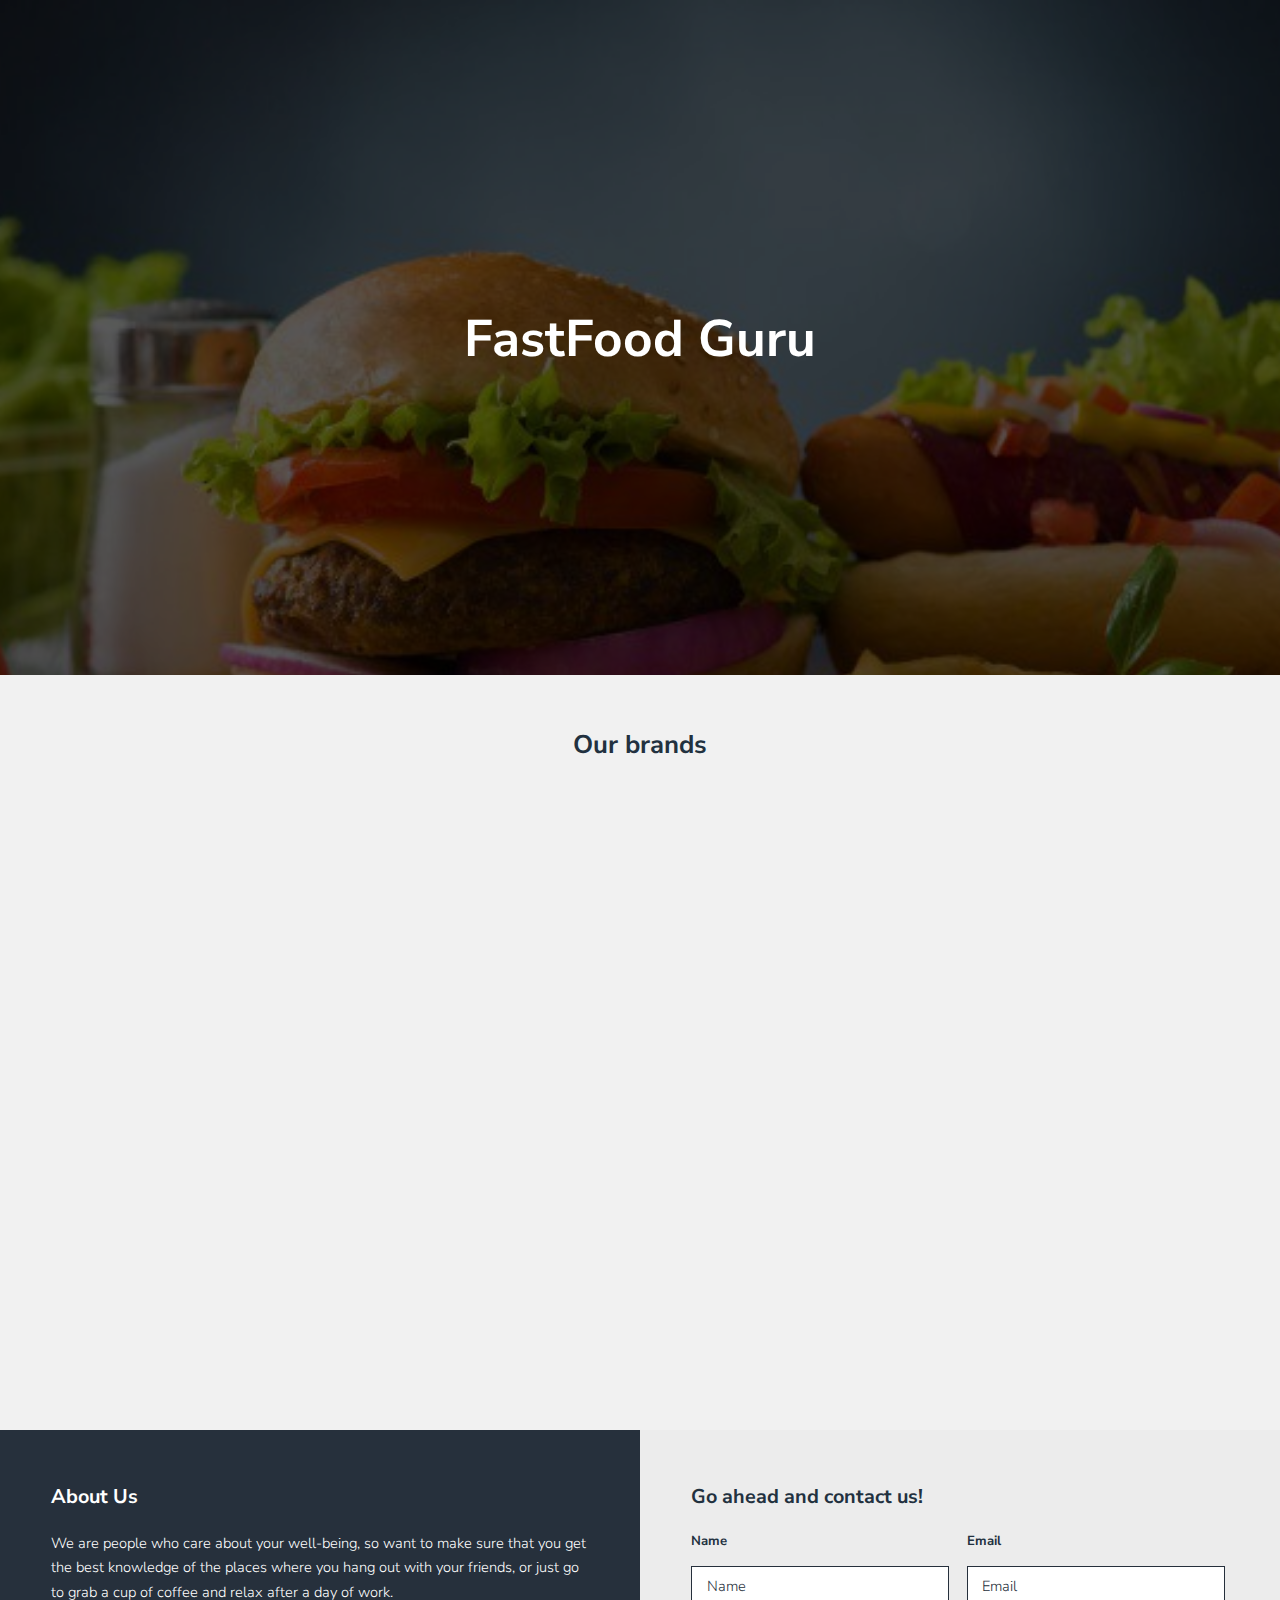
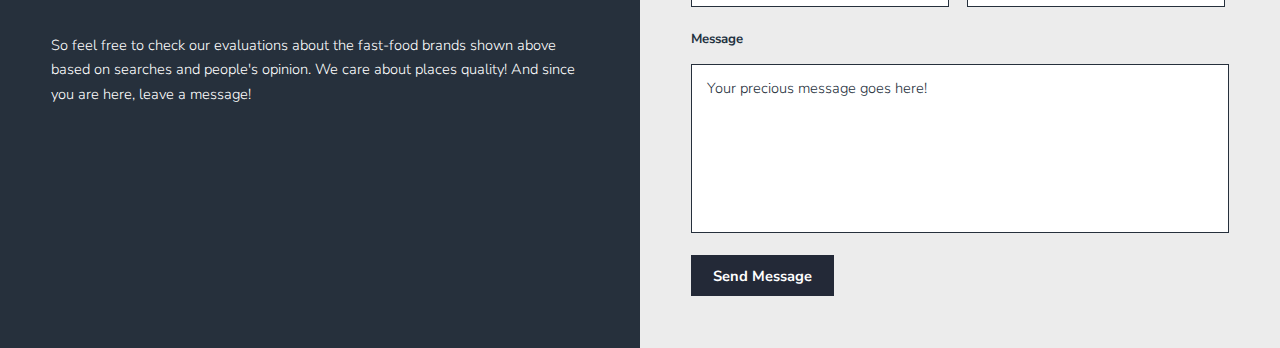
<file: projeto_/index.html>
<!DOCTYPE HTML>
<html>
	<head>
		<title>FastFood Guru</title>
		<link rel="icon" href="web_icon1.png">
		<meta charset="utf-8" />
		<meta name="viewport" content="width=device-width, initial-scale=1" />
		<link rel="stylesheet" href="assets/css/main.css" />
	</head>
	<body>
		<div class="page-wrap">
				<section id="main">

						<section id="banner">
							<div class="inner">
								<h1>FastFood Guru</h1>
							</div>
						</section>

					<!-- Gallery -->
						<section id="galleries">
								<div class="gallery">
									<header class="special">
										<h2>Our brands</h2>
									</header>
									<div class="content">
										<div class="media">
										<img src="images/thumbs/01.jpg" alt="" title="This right here is a caption." onclick="window.open('mcdonalds.html')"/>
										</div>
										<div class="media">
										<img src="images/thumbs/05.jpg" alt="" onclick="window.open('subway.html')" />
										</div>
										<div class="media">
										<img src="images/thumbs/09.png" alt="" onclick="window.open('kfc.html')" /></a>
										</div>
										<div class="media">
										<img src="images/thumbs/02.jpeg" alt="" onclick="window.open('pizzahut.html')" /></a>
										</div>
										<div class="media">
											<a href="#"><img src="images/thumbs/06.jpg" alt="" /></a>
										</div>
										<div class="media">
											<a href="#"><img src="images/thumbs/10.png" alt="" /></a>
										</div>
										<div class="media">
											<a href="#"><img src="images/thumbs/03.jpg" alt="" /></a>
										</div>
										<div class="media">
											<a href="#"><img src="images/thumbs/07.jpg" alt=""/></a>
										</div>
									</div>
								</div>
						</section>

					<!-- Contact -->
						<section id="contact">
								<div class="social column">
									<h3>About Us</h3>
									<p>We are people who care about your well-being, so want to make sure that you get the best knowledge of the places where you hang out with your friends, or just go to grab a cup of coffee and relax after a day of work.</p>
									<p>So feel free to check our evaluations about the fast-food brands shown above based on searches and people's opinion. We care about places quality! And since you are here, leave a message!</p>
								</div>

							<!-- Form -->
								<div class="column">
									<h3>Go ahead and contact us!</h3>
									<form action="" method="post">
										<div class="field half first">
											<label for="name1">Name</label>
											<input name="name" id="name" type="text" placeholder="Name">
										</div>
										<div class="field half">
											<label for="email1">Email</label>
											<input name="email" id="email" type="email" placeholder="Email">
										</div>
										<div class="field">
											<label for="message1">Message</label>
											<textarea style="resize: none;" name="message" id="message" rows="6" placeholder="Your precious message goes here!"></textarea>
										</div>
										<ul class="actions">
											<li><input value="Send Message" class="button" type="submit"></li>
										</ul>
									</form>
								</div>
						</section>
				</section>
		</div>

			<script src="assets/js/jquery.min.js"></script>
			<script src="assets/js/main.js"></script>
	</body>
</html>
</file>
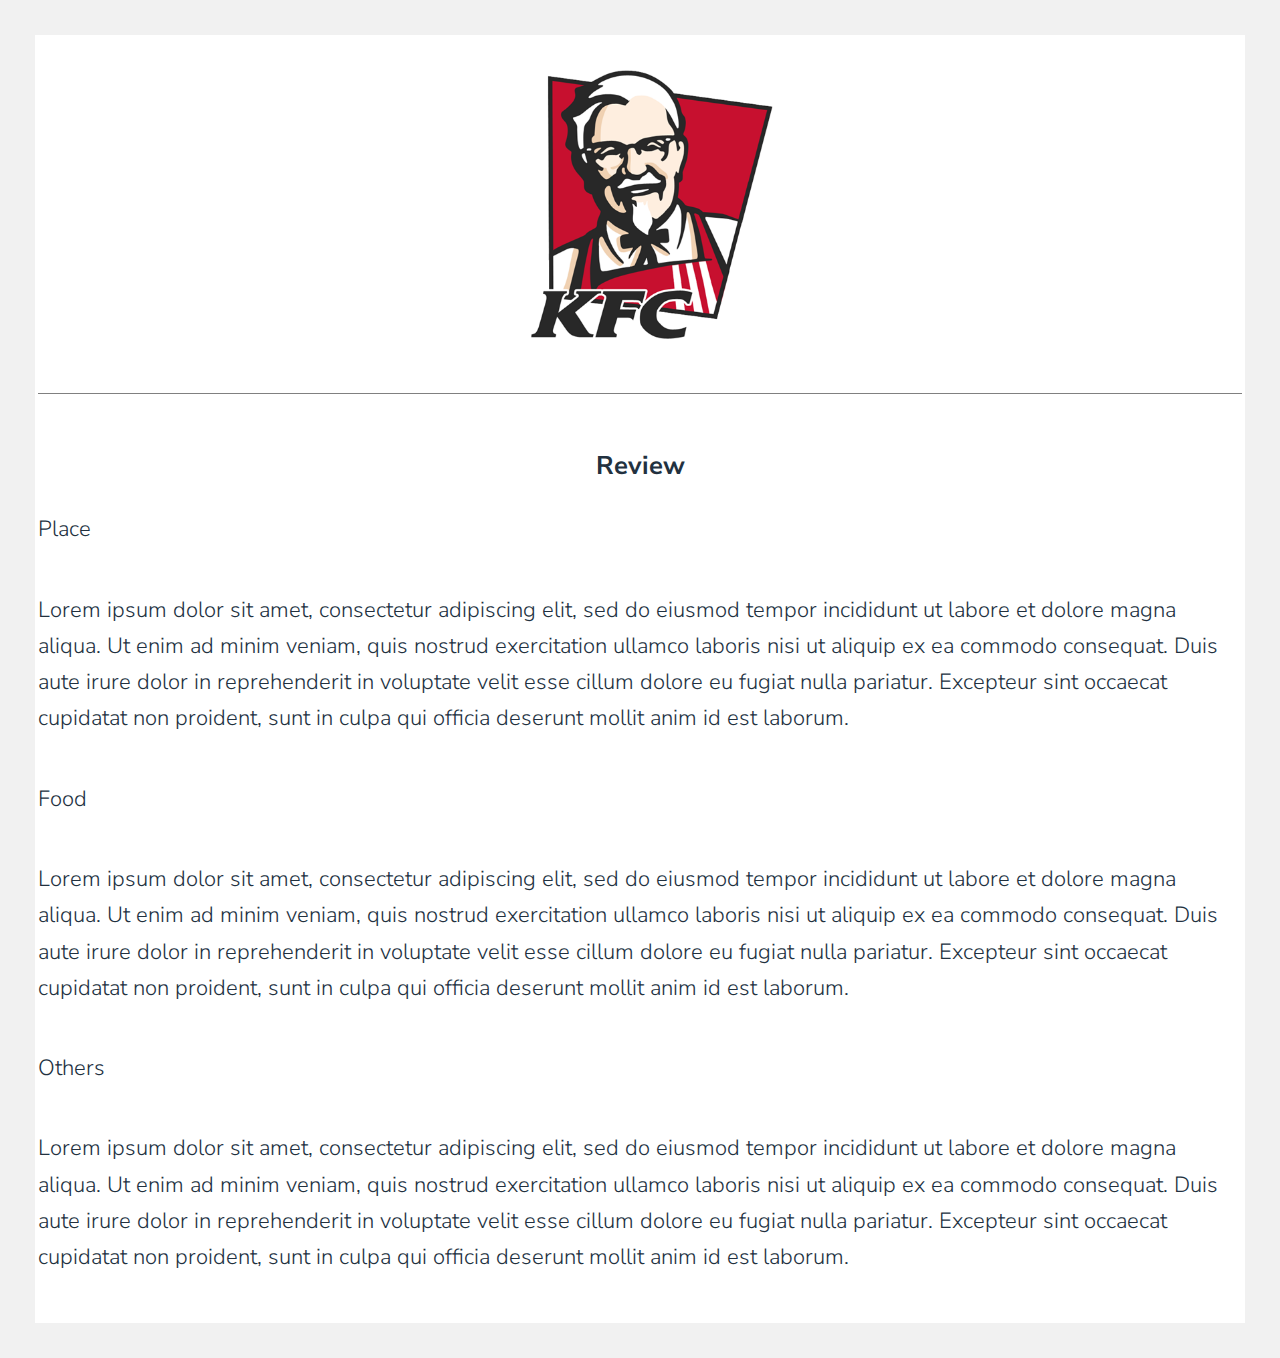
<file: projeto_/kfc.html>
<!DOCTYPE HTML>
<html>
	<head>
		<title>KFC Review</title>
		<link rel="icon" href="images/thumbs/09.png">
		<meta charset="utf-8" />
		<link rel="stylesheet" href="assets/css/main.css" />

		<style>
		body{
		background-color: #F1F1F1;
		font-family: "Nunito Sans";
		}

		.whitediv{
		background-color: #Fff;
		margin: 35px;
		padding: 3px;
		}

		img{
	  display: block;
		margin-left: auto;
		margin-right: auto;
		max-width: 23.5%;
		min-width:25%
		}

		h2{
		text-align: center;
		}

		p{
		font-size: 22px;
		}

		@media only screen and (max-width: 600px) {
    img{
       min-width:55%
    }
}

		</style>
	</head>
	<body>

	<div class="whitediv">
	<br>
	<img src="images/thumbs/09.png" />


	<hr>
	<br>
	<h2> Review </h2>

	<p> Place </p>
	<p> Lorem ipsum dolor sit amet, consectetur adipiscing elit, sed do eiusmod tempor incididunt ut labore et dolore magna aliqua. Ut enim ad minim veniam, quis nostrud exercitation ullamco laboris nisi ut aliquip ex ea commodo consequat. Duis aute irure dolor in reprehenderit in voluptate velit esse cillum dolore eu fugiat nulla pariatur. Excepteur sint occaecat cupidatat non proident, sunt in culpa qui officia deserunt mollit anim id est laborum.
	</p>

	<p> Food </p>
	<p> Lorem ipsum dolor sit amet, consectetur adipiscing elit, sed do eiusmod tempor incididunt ut labore et dolore magna aliqua. Ut enim ad minim veniam, quis nostrud exercitation ullamco laboris nisi ut aliquip ex ea commodo consequat. Duis aute irure dolor in reprehenderit in voluptate velit esse cillum dolore eu fugiat nulla pariatur. Excepteur sint occaecat cupidatat non proident, sunt in culpa qui officia deserunt mollit anim id est laborum.
	</p>

	<p> Others </p>
	<p> Lorem ipsum dolor sit amet, consectetur adipiscing elit, sed do eiusmod tempor incididunt ut labore et dolore magna aliqua. Ut enim ad minim veniam, quis nostrud exercitation ullamco laboris nisi ut aliquip ex ea commodo consequat. Duis aute irure dolor in reprehenderit in voluptate velit esse cillum dolore eu fugiat nulla pariatur. Excepteur sint occaecat cupidatat non proident, sunt in culpa qui officia deserunt mollit anim id est laborum.
	</p>

	</div>

			<script src="assets/js/jquery.min.js"></script>
			<script src="assets/js/main.js"></script>
	</body>
</html>
</file>
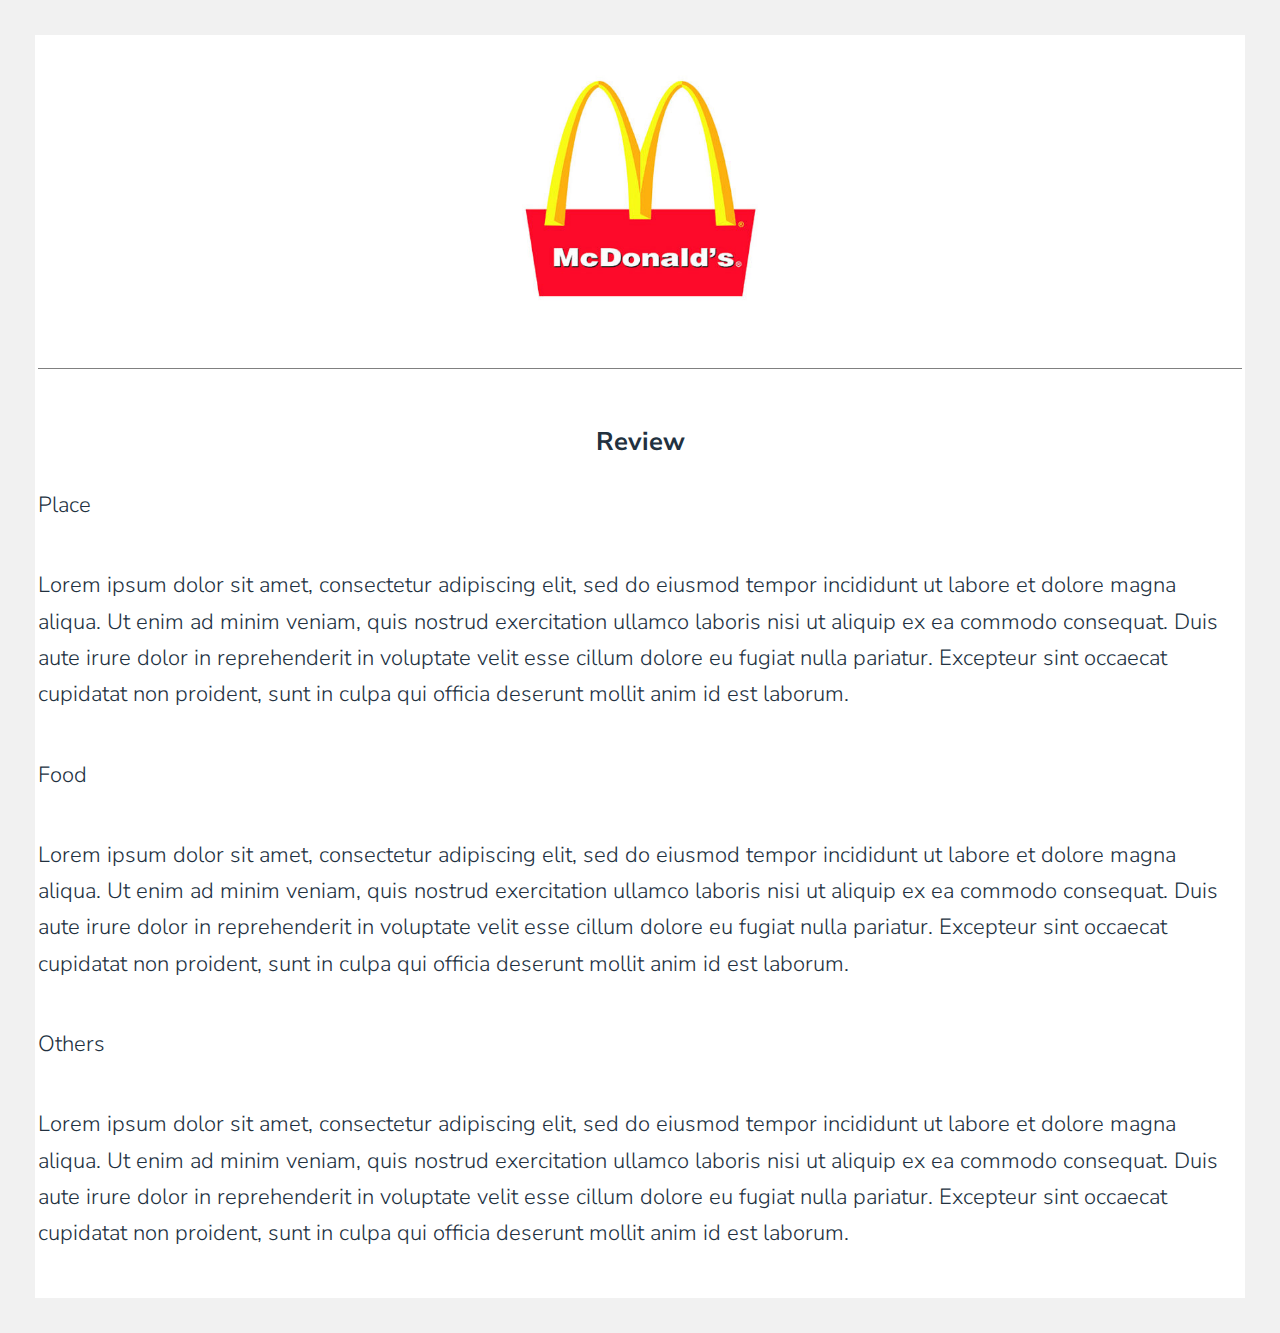
<file: projeto_/mcdonalds.html>
<!DOCTYPE HTML>
<html>
	<head>
		<title>McDonald's Review</title>
		<link rel="icon" href="images/thumbs/01.jpg">
		<meta charset="utf-8" />
		<link rel="stylesheet" href="assets/css/main.css" />

		<style>
		body{
		background-color: #F1F1F1;
		font-family: "Nunito Sans";
		}

		.whitediv{
		background-color: #Fff;
		margin: 35px;
		padding: 3px;
		}

		img{
	    display: block;
		margin-left: auto;
		margin-right: auto;
		max-width: 23.5%;
		min-width:25%
		}

		h2{
		text-align: center;
		}

		p{
		font-size: 22px;
		}

		@media only screen and (max-width: 600px) {
    img{
       min-width:55%
    }
}

		</style>
	</head>
	<body>

	<div class="whitediv">
	<img src="images/thumbs/01.jpg" />


	<hr>
	<br>
	<h2> Review </h2>

	<p> Place </p>
	<p> Lorem ipsum dolor sit amet, consectetur adipiscing elit, sed do eiusmod tempor incididunt ut labore et dolore magna aliqua. Ut enim ad minim veniam, quis nostrud exercitation ullamco laboris nisi ut aliquip ex ea commodo consequat. Duis aute irure dolor in reprehenderit in voluptate velit esse cillum dolore eu fugiat nulla pariatur. Excepteur sint occaecat cupidatat non proident, sunt in culpa qui officia deserunt mollit anim id est laborum.
	</p>

	<p> Food </p>
	<p> Lorem ipsum dolor sit amet, consectetur adipiscing elit, sed do eiusmod tempor incididunt ut labore et dolore magna aliqua. Ut enim ad minim veniam, quis nostrud exercitation ullamco laboris nisi ut aliquip ex ea commodo consequat. Duis aute irure dolor in reprehenderit in voluptate velit esse cillum dolore eu fugiat nulla pariatur. Excepteur sint occaecat cupidatat non proident, sunt in culpa qui officia deserunt mollit anim id est laborum.
	</p>

	<p> Others </p>
	<p> Lorem ipsum dolor sit amet, consectetur adipiscing elit, sed do eiusmod tempor incididunt ut labore et dolore magna aliqua. Ut enim ad minim veniam, quis nostrud exercitation ullamco laboris nisi ut aliquip ex ea commodo consequat. Duis aute irure dolor in reprehenderit in voluptate velit esse cillum dolore eu fugiat nulla pariatur. Excepteur sint occaecat cupidatat non proident, sunt in culpa qui officia deserunt mollit anim id est laborum.
	</p>

	</div>

			<script src="assets/js/jquery.min.js"></script>
			<script src="assets/js/main.js"></script>
	</body>
</html>
</file>
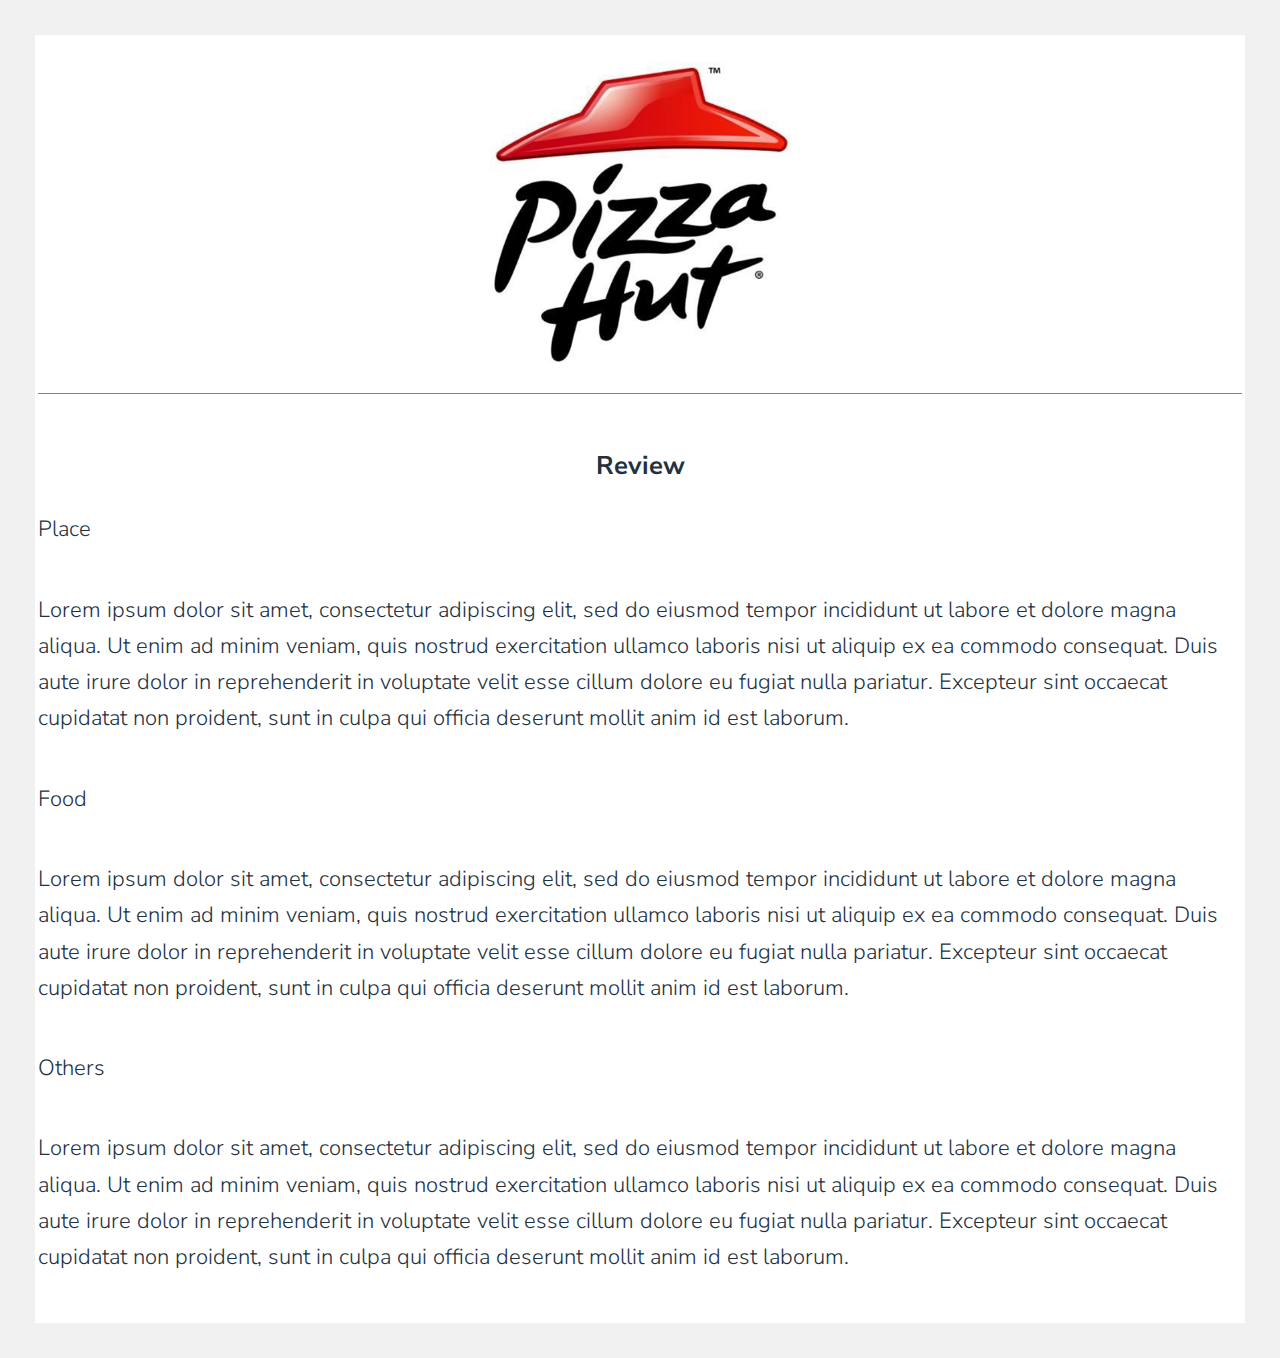
<file: projeto_/pizzahut.html>
<!DOCTYPE HTML>
<html>
	<head>
		<title>PizzaHut Review</title>
		<link rel="icon" href="images/thumbs/02.jpeg">
		<meta charset="utf-8" />
		<link rel="stylesheet" href="assets/css/main.css" />

		<style>
		body{
		background-color: #F1F1F1;
		font-family: "Nunito Sans";
		}

		.whitediv{
		background-color: #Fff;
		margin: 35px;
		padding: 3px;
		}

		img{
	  display: block;
		margin-left: auto;
		margin-right: auto;
		max-width: 23.5%;
		min-width:25%
		}

		h2{
		text-align: center;
		}

		p{
		font-size: 22px;
		}

		@media only screen and (max-width: 600px) {
    img{
       min-width:55%
    }
}

		</style>
	</head>
	<body>

	<div class="whitediv">
	<br>
	<img src="images/thumbs/02.jpeg" />


	<hr>
	<br>
	<h2> Review </h2>

	<p> Place </p>
	<p> Lorem ipsum dolor sit amet, consectetur adipiscing elit, sed do eiusmod tempor incididunt ut labore et dolore magna aliqua. Ut enim ad minim veniam, quis nostrud exercitation ullamco laboris nisi ut aliquip ex ea commodo consequat. Duis aute irure dolor in reprehenderit in voluptate velit esse cillum dolore eu fugiat nulla pariatur. Excepteur sint occaecat cupidatat non proident, sunt in culpa qui officia deserunt mollit anim id est laborum.
	</p>

	<p> Food </p>
	<p> Lorem ipsum dolor sit amet, consectetur adipiscing elit, sed do eiusmod tempor incididunt ut labore et dolore magna aliqua. Ut enim ad minim veniam, quis nostrud exercitation ullamco laboris nisi ut aliquip ex ea commodo consequat. Duis aute irure dolor in reprehenderit in voluptate velit esse cillum dolore eu fugiat nulla pariatur. Excepteur sint occaecat cupidatat non proident, sunt in culpa qui officia deserunt mollit anim id est laborum.
	</p>

	<p> Others </p>
	<p> Lorem ipsum dolor sit amet, consectetur adipiscing elit, sed do eiusmod tempor incididunt ut labore et dolore magna aliqua. Ut enim ad minim veniam, quis nostrud exercitation ullamco laboris nisi ut aliquip ex ea commodo consequat. Duis aute irure dolor in reprehenderit in voluptate velit esse cillum dolore eu fugiat nulla pariatur. Excepteur sint occaecat cupidatat non proident, sunt in culpa qui officia deserunt mollit anim id est laborum.
	</p>

	</div>

			<script src="assets/js/jquery.min.js"></script>
			<script src="assets/js/main.js"></script>
	</body>
</html>
</file>
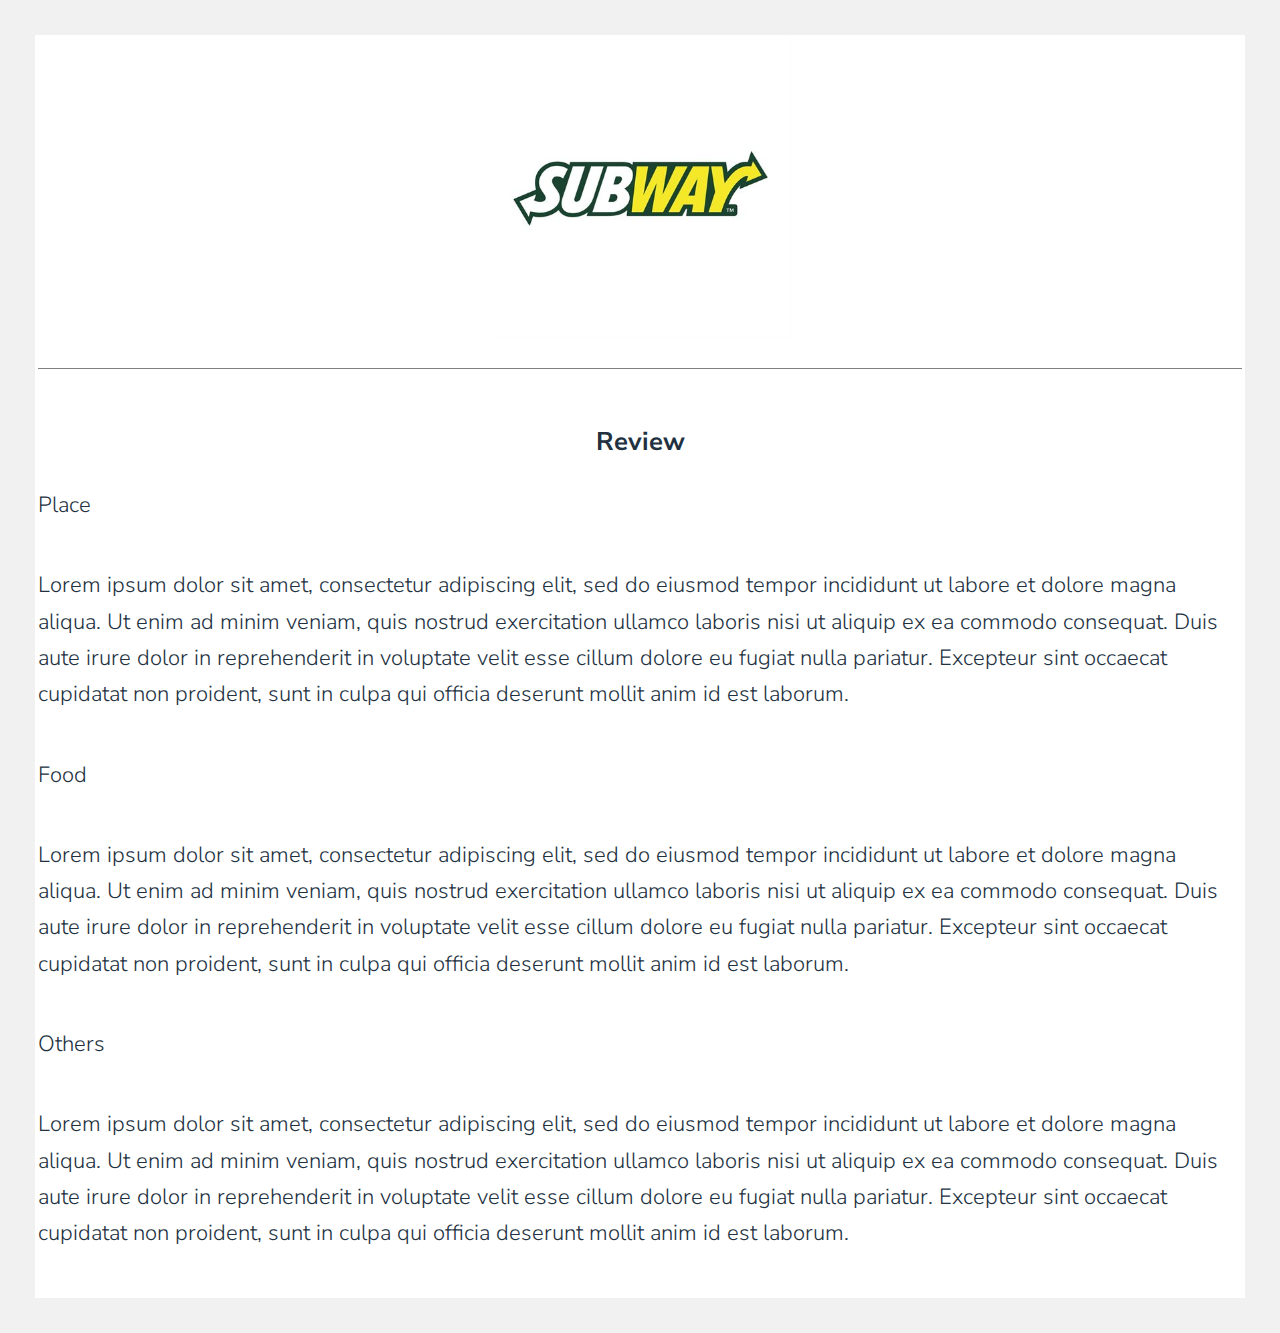
<file: projeto_/subway.html>
<!DOCTYPE HTML>
<html>
	<head>
		<title>Subway Review</title>
		<link rel="icon" href="images/thumbs/05.jpg">
		<meta charset="utf-8" />
		<link rel="stylesheet" href="assets/css/main.css" />

		<style>
		body{
		background-color: #F1F1F1;
		font-family: "Nunito Sans";
		}

		.whitediv{
		background-color: #Fff;
		margin: 35px;
		padding: 3px;
		}

		img{
	  display: block;
		margin-left: auto;
		margin-right: auto;
		max-width: 23.5%;
		min-width:25%
		}

		h2{
		text-align: center;
		}

		p{
		font-size: 22px;
		}

		@media only screen and (max-width: 600px) {
    img{
       min-width:55%
    }
}

		</style>
	</head>
	<body>

	<div class="whitediv">
	<img src="images/thumbs/05.jpg" />


	<hr>
	<br>
	<h2> Review </h2>

	<p> Place </p>
	<p> Lorem ipsum dolor sit amet, consectetur adipiscing elit, sed do eiusmod tempor incididunt ut labore et dolore magna aliqua. Ut enim ad minim veniam, quis nostrud exercitation ullamco laboris nisi ut aliquip ex ea commodo consequat. Duis aute irure dolor in reprehenderit in voluptate velit esse cillum dolore eu fugiat nulla pariatur. Excepteur sint occaecat cupidatat non proident, sunt in culpa qui officia deserunt mollit anim id est laborum.
	</p>

	<p> Food </p>
	<p> Lorem ipsum dolor sit amet, consectetur adipiscing elit, sed do eiusmod tempor incididunt ut labore et dolore magna aliqua. Ut enim ad minim veniam, quis nostrud exercitation ullamco laboris nisi ut aliquip ex ea commodo consequat. Duis aute irure dolor in reprehenderit in voluptate velit esse cillum dolore eu fugiat nulla pariatur. Excepteur sint occaecat cupidatat non proident, sunt in culpa qui officia deserunt mollit anim id est laborum.
	</p>

	<p> Others </p>
	<p> Lorem ipsum dolor sit amet, consectetur adipiscing elit, sed do eiusmod tempor incididunt ut labore et dolore magna aliqua. Ut enim ad minim veniam, quis nostrud exercitation ullamco laboris nisi ut aliquip ex ea commodo consequat. Duis aute irure dolor in reprehenderit in voluptate velit esse cillum dolore eu fugiat nulla pariatur. Excepteur sint occaecat cupidatat non proident, sunt in culpa qui officia deserunt mollit anim id est laborum.
	</p>

	</div>

			<script src="assets/js/jquery.min.js"></script>
			<script src="assets/js/main.js"></script>
	</body>
</html>
</file>
<file: projeto_/assets/css/main.css>
@import url(font-awesome.min.css);
@import url("https://fonts.googleapis.com/css?family=Nunito+Sans:300,400,600");

	html, body, div, span, applet, object, iframe, h1, h2, h3, h4, h5, h6, p, blockquote, pre, a,
	abbr, acronym, address, big, cite, code, del, dfn, em, img, ins, kbd, q, s, samp, small, strike,
	strong, sub, sup, tt, var, b, u, i, center, dl, dt, dd, ol, ul, li, fieldset, form, label, legend,
	table, caption, tbody, tfoot, thead, tr, th, td, article, aside, canvas, details, embed, figure,
	figcaption, header, hgroup, menu, nav, output, ruby, section, summary, time, mark, audio, video {
		margin: 0;
		padding: 0;
		border: 0;
		font-size: 100%;
		font: inherit;
		vertical-align: baseline;
	}

	article, aside, details, figcaption, figure, header, hgroup, menu, nav, section {
		display: block;
	}

	body {
		line-height: 1;
	}

	ol, ul {
		list-style: none;
	}

	blockquote, q {
		quotes: none;
	}

	blockquote:before, blockquote:after, q:before, q:after {
		content: '';
		content: none;
	}

	table {
		border-collapse: collapse;
		border-spacing: 0;
	}

	body {
		-webkit-text-size-adjust: none;
	}


	*, *:before, *:after {
		-moz-box-sizing: border-box;
		-webkit-box-sizing: border-box;
		box-sizing: border-box;
	}

	@-ms-viewport {
		width: device-width;
	}

	body {
		-ms-overflow-style: scrollbar;
	}

	@media screen and (max-width: 480px) {

		html, body {
			min-width: 320px;
		}

	}

	body {
		background: #fff;
	}

		body.is-loading *, body.is-loading *:before, body.is-loading *:after {
			-moz-animation: none !important;
			-webkit-animation: none !important;
			-ms-animation: none !important;
			animation: none !important;
			-moz-transition: none !important;
			-webkit-transition: none !important;
			-ms-transition: none !important;
			transition: none !important;
		}

	body {
		background-color: #fff;
		color: #22313F;
	}

	body, input, select, textarea {
		font-family: "Nunito Sans", Arial, Helvetica, sans-serif;
		font-size: 13pt;
		font-weight: 300;
		line-height: 1.65;
	}

		@media screen and (max-width: 1680px) {

			body, input, select, textarea {
				font-size: 11pt;
			}

		}

		@media screen and (max-width: 1280px) {

			body, input, select, textarea {
				font-size: 11pt;
			}

		}

		@media screen and (max-width: 980px) {

			body, input, select, textarea {
				font-size: 11pt;
			}

		}

		@media screen and (max-width: 736px) {

			body, input, select, textarea {
				font-size: 12pt;
			}

		}

		@media screen and (max-width: 480px) {

			body, input, select, textarea {
				font-size: 12pt;
			}

		}

	a {
		text-decoration: underline;
		color: #19B5FE;
	}

		a:hover {
			text-decoration: none;
			color: #019be3;
		}

	strong, b {
		font-weight: 700;
	}

	em, i {
		font-style: italic;
	}

	p {
		margin: 0 0 2em 0;
	}

	h1, h2, h3, h4, h5, h6 {
		font-weight: 700;
		line-height: 1.5;
		margin: 0 0 1em 0;
	}

		h1 a, h2 a, h3 a, h4 a, h5 a, h6 a {
			color: inherit;
			text-decoration: none;
		}

	h1 {
		font-size: 2em;
	}

		@media screen and (max-width: 480px) {

			h1 {
				font-size: 1.5em;
			}

		}

	h2 {
		font-size: 1.75em;
	}

		@media screen and (max-width: 480px) {

			h2 {
				font-size: 1.4em;
			}

		}

	h3 {
		font-size: 1.35em;
	}

	h4 {
		font-size: 1.1em;
	}

	h5 {
		font-size: 0.9em;
	}

	h6 {
		font-size: 0.7em;
	}

	sub {
		font-size: 0.8em;
		position: relative;
		top: 0.5em;
	}

	sup {
		font-size: 0.8em;
		position: relative;
		top: -0.5em;
	}

	blockquote {
		border-left: solid 4px;
		font-style: italic;
		margin: 0 0 2em 0;
		padding: 0.5em 0 0.5em 2em;
	}

	code {
		border-radius: 4px;
		border: solid 1px;
		font-family: "Courier New", monospace;
		font-size: 0.9em;
		margin: 0 0.25em;
		padding: 0.25em 0.65em;
	}

	pre {
		-webkit-overflow-scrolling: touch;
		font-family: "Courier New", monospace;
		font-size: 0.9em;
		margin: 0 0 2em 0;
	}

		pre code {
			display: block;
			line-height: 1.75;
			padding: 1em 1.5em;
			overflow-x: auto;
		}

	hr {
		border: 0;
		border-bottom: solid 1px;
		margin: 2em 0;
	}

		hr.major {
			margin: 3em 0;
		}

	.align-left {
		text-align: left;
	}

	.align-center {
		text-align: center;
	}

	.align-right {
		text-align: right;
	}

	.box {
		border-radius: 4px;
		border: solid 1px rgba(144, 144, 144, 0.25);
		margin-bottom: 2em;
		padding: 1.5em;
	}

		.box > :last-child,
		.box > :last-child > :last-child,
		.box > :last-child > :last-child > :last-child {
			margin-bottom: 0;
		}

		.box.alt {
			border: 0;
			border-radius: 0;
			padding: 0;
		}

	input[type="submit"],
	input[type="reset"],
	input[type="button"],
	button,
	.button {
		-moz-appearance: none;
		-webkit-appearance: none;
		-ms-appearance: none;
		appearance: none;
		-moz-transition: background-color 0.2s ease-in-out, color 0.2s ease-in-out;
		-webkit-transition: background-color 0.2s ease-in-out, color 0.2s ease-in-out;
		-ms-transition: background-color 0.2s ease-in-out, color 0.2s ease-in-out;
		transition: background-color 0.2s ease-in-out, color 0.2s ease-in-out;
		background: #232937;
		color: #FFF;
		border-radius: 0px;
		border: 0;
		cursor: pointer;
		display: inline-block;
		font-weight: 700;
		height: 2.85em;
		line-height: 2.95em;
		padding: 0 1.5em;
		text-align: center;
		text-decoration: none;
		white-space: nowrap;
	}

		input[type="submit"].active,
		input[type="reset"].active,
		input[type="button"].active,
		button.active,
		.button.active {
			color: #FFF;
			background: #22313F;
		}

			input[type="submit"].active:hover,
			input[type="reset"].active:hover,
			input[type="button"].active:hover,
			button.active:hover,
			.button.active:hover {
				color: #FFF;
				background: #3B4C5C;
			}

		input[type="submit"]:hover,
		input[type="reset"]:hover,
		input[type="button"]:hover,
		button:hover,
		.button:hover {
			color: #FFF;
			background: #46596A;
		}

		input[type="submit"].alt,
		input[type="reset"].alt,
		input[type="button"].alt,
		button.alt,
		.button.alt {
			background: none;
			box-shadow: 0 0 0 2px rgba(144, 144, 144, 0.25);
		}

			input[type="submit"].alt:hover,
			input[type="reset"].alt:hover,
			input[type="button"].alt:hover,
			button.alt:hover,
			.button.alt:hover {
				background: rgba(70, 89, 106, 0.8);
				box-shadow: 0 0 0 2px rgba(144, 144, 144, 0.25);
			}

		input[type="submit"].icon,
		input[type="reset"].icon,
		input[type="button"].icon,
		button.icon,
		.button.icon {
			padding-left: 1.35em;
		}

			input[type="submit"].icon:before,
			input[type="reset"].icon:before,
			input[type="button"].icon:before,
			button.icon:before,
			.button.icon:before {
				margin-right: 0.5em;
			}

		input[type="submit"].fit,
		input[type="reset"].fit,
		input[type="button"].fit,
		button.fit,
		.button.fit {
			display: block;
			margin: 0 0 1em 0;
			width: 100%;
		}

		input[type="submit"].small,
		input[type="reset"].small,
		input[type="button"].small,
		button.small,
		.button.small {
			font-size: 0.8em;
		}

		input[type="submit"].big,
		input[type="reset"].big,
		input[type="button"].big,
		button.big,
		.button.big {
			font-size: 1.35em;
			padding: 0 2em;
		}

		input[type="submit"].disabled, input[type="submit"]:disabled,
		input[type="reset"].disabled,
		input[type="reset"]:disabled,
		input[type="button"].disabled,
		input[type="button"]:disabled,
		button.disabled,
		button:disabled,
		.button.disabled,
		.button:disabled {
			-moz-pointer-events: none;
			-webkit-pointer-events: none;
			-ms-pointer-events: none;
			pointer-events: none;
			opacity: 0.25;
		}

		@media screen and (max-width: 480px) {

			input[type="submit"],
			input[type="reset"],
			input[type="button"],
			button,
			.button {
				padding: 0;
			}

		}

/* Contact */

	#contact {
		display: -ms-flexbox;
		-ms-flex-pack: justify;
		display: -moz-flex;
		display: -webkit-flex;
		display: -ms-flex;
		display: flex;
		-moz-flex-wrap: wrap;
		-webkit-flex-wrap: wrap;
		-ms-flex-wrap: wrap;
		flex-wrap: wrap;
		-moz-justify-content: space-between;
		-webkit-justify-content: space-between;
		-ms-justify-content: space-between;
		justify-content: space-between;
		background: #ececec;
	}

		#contact form {
			margin: 0;
		}

		#contact .icons {
			margin-bottom: 1em;
		}

		#contact .column {
			padding: 3.5em 0 1.5em 0;
			padding-left: 3.5em;
			padding-right: 3.5em;
			width: 50%;
		}



			#contact .column.social {
				background: #26303C;
				color: #fff;
			}

			@media screen and (max-width: 980px) {

				#contact .column {
					padding: 2em 0 0.1em 0;
					padding-left: 2em;
					padding-right: 2em;

				}

			}

			@media screen and (max-width: 736px) {

				#contact .column {
					width: 100%;

				}

			}

			@media screen and (max-width: 480px) {

				#contact .column {
					padding: 1em 0 0.1em 0;
					padding-left: 1em;
					padding-right: 1em;
				}

			}

/* Form */

	form {
		margin: 0 0 2em 0;
	}

		form .field {
			margin-bottom: 1.5em;
		}

			form .field.half {
				display: inline-block;
				width: 48%;
			}

				form .field.half.first {
					margin-right: 2.5%;
				}

		@media screen and (max-width: 980px) {

			form .field.half {
				display: block;
				width: 100%;
			}

				form .field.half.first {
					margin-right: 0;
				}

		}

	label {
		display: block;
		font-size: 0.9em;
		font-weight: 700;
		margin: 0 0 1em 0;
	}

	input[type="text"],
	input[type="password"],
	input[type="email"],
	select,
	textarea {
		-moz-appearance: none;
		-webkit-appearance: none;
		-ms-appearance: none;
		appearance: none;
		border-radius: 0px;
		border: solid 1px #26303C;
		color: inherit;
		display: block;
		outline: 0;
		padding: 0 1em;
		text-decoration: none;
		width: 100%;
	}

		input[type="text"]:invalid,
		input[type="password"]:invalid,
		input[type="email"]:invalid,
		select:invalid,
		textarea:invalid {
			box-shadow: none;
		}

		input[type="text"]:active, input[type="text"]:focus,
		input[type="password"]:active,
		input[type="password"]:focus,
		input[type="email"]:active,
		input[type="email"]:focus,
		select:active,
		select:focus,
		textarea:active,
		textarea:focus {
			border: solid 1px #26303C;
		}

	.select-wrapper {
		text-decoration: none;
		display: block;
		position: relative;
	}

		.select-wrapper:before {
			-moz-osx-font-smoothing: grayscale;
			-webkit-font-smoothing: antialiased;
			font-family: FontAwesome;
			font-style: normal;
			font-weight: normal;
			text-transform: none !important;
		}

		.select-wrapper:before {
			content: '\f078';
			display: block;
			height: 2.75em;
			line-height: 2.75em;
			pointer-events: none;
			position: absolute;
			right: 0;
			text-align: center;
			top: 0;
			width: 2.75em;
		}

		.select-wrapper select::-ms-expand {
			display: none;
		}

	input[type="text"],
	input[type="password"],
	input[type="email"],
	select {
		height: 2.75em;
	}

	textarea {
		padding: 0.75em 1em;
	}

	input[type="checkbox"],
	input[type="radio"] {
		-moz-appearance: none;
		-webkit-appearance: none;
		-ms-appearance: none;
		appearance: none;
		display: block;
		float: left;
		margin-right: -2em;
		opacity: 0;
		width: 1em;
		z-index: -1;
	}

		input[type="checkbox"] + label,
		input[type="radio"] + label {
			text-decoration: none;
			cursor: pointer;
			display: inline-block;
			font-size: 1em;
			font-weight: 300;
			padding-left: 2.4em;
			padding-right: 0.75em;
			position: relative;
		}

			input[type="checkbox"] + label:before,
			input[type="radio"] + label:before {
				-moz-osx-font-smoothing: grayscale;
				-webkit-font-smoothing: antialiased;
				font-family: FontAwesome;
				font-style: normal;
				font-weight: normal;
				text-transform: none !important;
			}

			input[type="checkbox"] + label:before,
			input[type="radio"] + label:before {
				border-radius: 0px;
				border: solid 1px;
				content: '';
				display: inline-block;
				height: 1.65em;
				left: 0;
				line-height: 1.58125em;
				position: absolute;
				text-align: center;
				top: 0;
				width: 1.65em;
			}

		input[type="checkbox"]:checked + label:before,
		input[type="radio"]:checked + label:before {
			content: '\f00c';
		}

	input[type="checkbox"] + label:before {
		border-radius: 0px;
	}

	input[type="radio"] + label:before {
		border-radius: 100%;
	}

	::-webkit-input-placeholder {
		opacity: 1.0;
		color: rgba(34, 49, 63, 0.25);
	}

	:-moz-placeholder {
		opacity: 1.0;
		color: rgba(34, 49, 63, 0.25);
	}

	::-moz-placeholder {
		opacity: 1.0;
		color: rgba(34, 49, 63, 0.25);
	}

	:-ms-input-placeholder {
		opacity: 1.0;
		color: rgba(34, 49, 63, 0.25);
	}

	.formerize-placeholder {
		opacity: 1.0;
		color: rgba(34, 49, 63, 0.25);
	}

/* Gallery */

	@-moz-keyframes gallery {
		100% {
			opacity: 1;		}
	}

	@-webkit-keyframes gallery {
		100% {
			opacity: 1;		}
	}

	@-ms-keyframes gallery {
		100% {
			opacity: 1;		}
	}

	@keyframes gallery {
		100% {
			opacity: 1;		}
	}

	.gallery {
		padding: 3.5em;
		position: relative;
		overflow: hidden;
		min-height: 37em;
	}

		@media screen and (max-width: 980px) {

			.gallery {
				padding: 2em;
				min-height: 20em;
			}

				.gallery header h2 {
					margin-bottom: 1em;
				}

		}

		@media screen and (max-width: 480px) {

			.gallery {
				padding: 1em;
			}

		}

		.gallery header {
			display: -ms-flexbox;
			-ms-flex-pack: justify;
			display: -moz-flex;
			display: -webkit-flex;
			display: -ms-flex;
			display: flex;
			-moz-flex-wrap: wrap;
			-webkit-flex-wrap: wrap;
			-ms-flex-wrap: wrap;
			flex-wrap: wrap;
			-moz-justify-content: space-between;
			-webkit-justify-content: space-between;
			-ms-justify-content: space-between;
			justify-content: space-between;
		}

			.gallery header.special {
				-moz-justify-content: center;
				-webkit-justify-content: center;
				-ms-justify-content: center;
				justify-content: center;
				text-align: center;
			}

			@media screen and (max-width: 736px) {

				.gallery header {
					display: block;
				}

			}

			@media screen and (max-width: 480px) {

				.gallery header h2 {
					margin-bottom: .5em;
				}

			}

		.gallery .content {
			display: -ms-flexbox;
			display: -moz-flex;
			display: -webkit-flex;
			display: -ms-flex;
			display: flex;
			-moz-flex-wrap: wrap;
			-webkit-flex-wrap: wrap;
			-ms-flex-wrap: wrap;
			flex-wrap: wrap;
			-moz-justify-content: -moz-flex-start;
			-webkit-justify-content: -webkit-flex-start;
			-ms-justify-content: -ms-flex-start;
			justify-content: flex-start;
		}

			.gallery .content .media {
				-moz-animation: gallery 0.75s ease-out 0.4s forwards;
				-webkit-animation: gallery 0.75s ease-out 0.4s forwards;
				-ms-animation: gallery 0.75s ease-out 0.4s forwards;
				animation: gallery 0.75s ease-out 0.4s forwards;
				margin-bottom: 0;
				overflow: hidden;
				opacity: 0;
				position: relative;
				width: 25%;
			}

				.gallery .content .media a {
					display: block;
				}

				.gallery .content .media img {
					-moz-transition: -moz-transform 0.2s ease-in-out;
					-webkit-transition: -webkit-transform 0.2s ease-in-out;
					-ms-transition: -ms-transform 0.2s ease-in-out;
					transition: transform 0.2s ease-in-out;
					max-width: 100%;
					height: auto;
					vertical-align: middle;
				}

				.gallery .content .media:hover img {
					-moz-transform: scale(1.075);
					-webkit-transform: scale(1.075);
					-ms-transform: scale(1.075);
					transform: scale(1.075);
				}

				@media screen and (max-width: 736px) {

					.gallery .content .media {
						width: 50%;
					}

				}

				@media screen and (max-width: 480px) {

					.gallery .content .media {
						width: 100%;
					}

				}

	.icon {
		text-decoration: none;
		border-bottom: none;
		position: relative;
	}

		.icon:before {
			-moz-osx-font-smoothing: grayscale;
			-webkit-font-smoothing: antialiased;
			font-family: FontAwesome;
			font-style: normal;
			font-weight: normal;
			text-transform: none !important;
		}

		.icon > .label {
			display: none;
		}

/* Image */

	.image {
		border: 0;
		display: inline-block;
		position: relative;
	}

		.image img {
			display: block;
		}

		.image.left, .image.right {
			max-width: 40%;
		}

			.image.left img, .image.right img {
				width: 100%;
			}

			@media screen and (max-width: 480px) {

				.image.left, .image.right {
					max-width: 100%;
					width: 100%;
				}

			}

		.image.left {
			float: left;
			margin: 0 1.5em 1em 0;
			top: 0.25em;
		}

			@media screen and (max-width: 480px) {

				.image.left {
					float: none;
					margin: 0 0 1em 0;
				}

			}

		.image.right {
			float: right;
			margin: 0 0 1em 1.5em;
			top: 0.25em;
		}

			@media screen and (max-width: 480px) {

				.image.right {
					float: none;
					margin: 0 0 1em 0;
				}

			}

		.image.fit {
			display: block;
			margin: 0 0 2em 0;
			width: 100%;
		}

			.image.fit img {
				width: 100%;
			}

		.image.special {
			border: solid 1px rgba(144, 144, 144, 0.25);
			padding: 1em;
		}

		.image.main {
			display: block;
			margin: 0 0 3em 0;
			width: 100%;
		}

			.image.main img {
				width: 100%;
			}

/* List */

	ol {
		list-style: decimal;
		margin: 0 0 2em 0;
		padding-left: 1.25em;
	}

		ol li {
			padding-left: 0.25em;
		}

	ul {
		list-style: disc;
		margin: 0 0 2em 0;
		padding-left: 1em;
	}

		ul li {
			padding-left: 0.5em;
		}

		ul.alt {
			list-style: none;
			padding-left: 0;
		}

			ul.alt li {
				border-top: solid 1px;
				padding: 0.5em 0;
			}

				ul.alt li:first-child {
					border-top: 0;
					padding-top: 0;
				}

		ul.tabs {
			list-style: none;
			padding-left: 0;
		}

			ul.tabs li {
				display: inline-block;
			}

				ul.tabs li:first-child {
					padding: 0;
				}

				@media screen and (max-width: 736px) {

					ul.tabs li {
						display: block;
						margin: 0 0 .25em 0;
						padding: 0;
					}

						ul.tabs li .button {
							width: 100%;
						}

				}

			@media screen and (max-width: 480px) {

				ul.tabs {
					margin-bottom: 1em;
				}

			}

		ul.icons {
			cursor: default;
			list-style: none;
			padding-left: 0;
		}

			ul.icons li {
				display: inline-block;
				padding: 0 1em 0 0;
			}

				ul.icons li:last-child {
					padding-right: 0;
				}

				ul.icons li .icon:before {
					font-size: 2em;
				}

		ul.actions {
			cursor: default;
			list-style: none;
			padding-left: 0;
		}

			ul.actions li {
				display: inline-block;
				padding: 0 1em 0 0;
				vertical-align: middle;
			}

				ul.actions li:last-child {
					padding-right: 0;
				}

			ul.actions.small li {
				padding: 0 0.5em 0 0;
			}

			ul.actions.vertical li {
				display: block;
				padding: 1em 0 0 0;
			}

				ul.actions.vertical li:first-child {
					padding-top: 0;
				}

				ul.actions.vertical li > * {
					margin-bottom: 0;
				}

			ul.actions.vertical.small li {
				padding: 0.5em 0 0 0;
			}

				ul.actions.vertical.small li:first-child {
					padding-top: 0;
				}

			ul.actions.fit {
				display: table;
				margin-left: -1em;
				padding: 0;
				table-layout: fixed;
				width: calc(100% + 1em);
			}

				ul.actions.fit li {
					display: table-cell;
					padding: 0 0 0 1em;
				}

					ul.actions.fit li > * {
						margin-bottom: 0;
					}

				ul.actions.fit.small {
					margin-left: -0.5em;
					width: calc(100% + 0.5em);
				}

					ul.actions.fit.small li {
						padding: 0 0 0 0.5em;
					}

			@media screen and (max-width: 480px) {

				ul.actions {
					margin: 0 0 2em 0;
				}

					ul.actions li {
						padding: 1em 0 0 0;
						display: block;
						text-align: center;
						width: 100%;
					}

						ul.actions li:first-child {
							padding-top: 0;
						}

						ul.actions li > * {
							width: 100%;
							margin: 0 !important;
						}

							ul.actions li > *.icon:before {
								margin-left: -2em;
							}

					ul.actions.small li {
						padding: 0.5em 0 0 0;
					}

						ul.actions.small li:first-child {
							padding-top: 0;
						}

			}

	dl {
		margin: 0 0 2em 0;
	}

		dl dt {
			display: block;
			font-weight: 700;
			margin: 0 0 1em 0;
		}

		dl dd {
			margin-left: 2em;
		}

/* Section/Article */

	section.special, article.special {
		text-align: center;
	}

	section .inner, article .inner {
		padding: 3.5em 0 1.5em 0;
		padding-left: 3.5em;
		padding-right: 3.5em;
	}

		@media screen and (max-width: 980px) {

			section .inner, article .inner {
				padding: 2em 0 0.1em 0;
				padding-right: 2em;
				padding-left: 2em;
			}

		}

		@media screen and (max-width: 480px) {

			section .inner, article .inner {
				padding: 1em 0 0.1em 0;
				padding-right: 1em;
				padding-left: 1em;
			}

		}

	section .columns, article .columns {
		display: -ms-flexbox;
		display: -moz-flex;
		display: -webkit-flex;
		display: -ms-flex;
		display: flex;
		-moz-flex-wrap: wrap;
		-webkit-flex-wrap: wrap;
		-ms-flex-wrap: wrap;
		flex-wrap: wrap;
		-moz-justify-content: space-between;
		-webkit-justify-content: space-between;
		-ms-justify-content: space-between;
		justify-content: space-between;
	}

		section .columns.double .column, article .columns.double .column {
			width: 48%;
		}

			@media screen and (max-width: 980px) {

				section .columns.double .column, article .columns.double .column {
					width: 100%;
				}

			}

	header p {
		position: relative;
		margin: 0 0 1.5em 0;
	}

	header h2 + p {
		font-size: 1.25em;
		margin-top: -1em;
	}

	header h3 + p {
		font-size: 1.1em;
		margin-top: -0.8em;
	}

	header h4 + p,
	header h5 + p,
	header h6 + p {
		font-size: 0.9em;
		margin-top: -0.6em;
	}

/* Table */

	.table-wrapper {
		-webkit-overflow-scrolling: touch;
		overflow-x: auto;
	}

	table {
		margin: 0 0 2em 0;
		width: 100%;
	}

		table tbody tr {
			border: solid 1px;
			border-left: 0;
			border-right: 0;
		}

		table td {
			padding: 0.75em 0.75em;
		}

		table th {
			font-size: 0.9em;
			font-weight: 700;
			padding: 0 0.75em 0.75em 0.75em;
			text-align: left;
		}

		table thead {
			border-bottom: solid 2px;
		}

		table tfoot {
			border-top: solid 2px;
		}

		table.alt {
			border-collapse: separate;
		}

			table.alt tbody tr td {
				border: solid 1px;
				border-left-width: 0;
				border-top-width: 0;
			}

				table.alt tbody tr td:first-child {
					border-left-width: 1px;
				}

			table.alt tbody tr:first-child td {
				border-top-width: 1px;
			}

			table.alt thead {
				border-bottom: 0;
			}

			table.alt tfoot {
				border-top: 0;
			}

/* Wrapper */

	.page-wrap {
		display: -ms-flexbox;
		display: -moz-flex;
		display: -webkit-flex;
		display: -ms-flex;
		display: flex;
		-moz-flex-wrap: nowrap;
		-webkit-flex-wrap: nowrap;
		-ms-flex-wrap: nowrap;
		flex-wrap: nowrap;
		-moz-justify-content: -moz-flex-start;
		-webkit-justify-content: -webkit-flex-start;
		-ms-justify-content: -ms-flex-start;
		justify-content: flex-start;
	}

	.wrapper {
		position: relative;
	}

		.wrapper > .inner {
			margin: 0 auto;
			width: 60em;
		}

		@media screen and (max-width: 1280px) {

			.wrapper > .inner {
				width: 65em;
			}

		}

		@media screen and (max-width: 980px) {

			.wrapper > .inner {
				width: 100%;
			}

		}

/* Header */

	#header {
		font-weight: 700;
	}

/* Menu */

	#nav {
		background: #0d1217;
		z-index: 10002;
		position: relative;
		width: 4em;
	}

		#nav ul {
			list-style: none;
			margin: 0;
			padding: 0;
			position: fixed;
			top: 1em;
			left: 0;
		}

			#nav ul li {
				padding: 0;
				width: 3.75em;
				text-align: Center;
				margin-bottom: 1em;
			}

				#nav ul li a {
					color: rgba(255, 255, 255, 0.5);
					text-decoration: none;
					font-size: 1.5em;
				}

					#nav ul li a:hover {
						color: white;
					}

					#nav ul li a.active {
						color: #19B5FE;
					}

				@media screen and (max-width: 736px) {

					#nav ul li {
						width: 3.4em;
					}

				}

/* Banner */

	body.is-loading #banner > .inner {
		opacity: 0;
		-moz-transform: translateY(1em);
		-webkit-transform: translateY(1em);
		-ms-transform: translateY(1em);
		transform: translateY(1em);
	}

	#banner {
		display: -ms-flexbox;
		-ms-flex-pack: center;
		-ms-flex-align: center;
		padding: 8em 0 6em 0;
		-moz-align-items: center;
		-webkit-align-items: center;
		-ms-align-items: center;
		align-items: center;
		display: -moz-flex;
		display: -webkit-flex;
		display: -ms-flex;
		display: flex;
		-moz-justify-content: center;
		-webkit-justify-content: center;
		-ms-justify-content: center;
		justify-content: center;
		min-height: 75vh;
		height: 75vh;
		position: relative;
		background: #000;
		background-image: url(../../images/banner.jpg);
		background-size: cover;
		background-attachment: fixed;
		background-repeat: no-repeat;
		background-position: center;
		text-align: center;
		color: #FFF;
	}

		#banner:before {
			-moz-transition: opacity 3s ease;
			-webkit-transition: opacity 3s ease;
			-ms-transition: opacity 3s ease;
			transition: opacity 3s ease;
			-moz-transition-delay: 0.25s;
			-webkit-transition-delay: 0.25s;
			-ms-transition-delay: 0.25s;
			transition-delay: 0.25s;
			content: '';
			display: block;
			background-color: #000;
			height: 100%;
			left: 0;
			opacity: 0.65;
			position: absolute;
			top: 0;
			width: 100%;
			z-index: 1;
		}

		#banner .inner {
			-moz-transform: none;
			-webkit-transform: none;
			-ms-transform: none;
			transform: none;
			-moz-transition: opacity 1s ease, transform 1s ease;
			-webkit-transition: opacity 1s ease, transform 1s ease;
			-ms-transition: opacity 1s ease, transform 1s ease;
			transition: opacity 1s ease, transform 1s ease;
			position: relative;
			opacity: 1;
			z-index: 3;
			padding: 0 2em;
		}

		#banner h1 {
			font-size: 4em;
			line-height: 1em;
			margin: 0 0 0.5em 0;
			padding: 0;
			color: #FFF;
		}

		#banner p {
			font-size: 1.5em;
			margin-bottom: 1.75em;
		}

		#banner a {
			color: #FFF;
			text-decoration: none;
		}

		@media screen and (max-width: 1280px) {

			#banner h1 {
				font-size: 3.5em;
			}

		}

		@media screen and (max-width: 736px) {

			#banner {
				background-attachment: scroll;
			}

				#banner h1 {
					font-size: 2.25em;
				}

				#banner p {
					font-size: 1.25em;
				}

		}

/* Main */

	#main {
		background: #f1f1f1;
		width: 100%;
	}

		#main #header {
			background: #e6e6e6;
			padding: 1.15em 3.5em;
			text-align: right;
		}

			#main #header h1 {
				margin: 0;
				font-size: 1em;
			}

			@media screen and (max-width: 980px) {

				#main #header {
					padding: 1.15em 2em;
				}

			}

			@media screen and (max-width: 736px) {

				#main #header {
					text-align: center;
				}

			}
		::placeholder {
			color:#26303C;
		}



[class^='imghvr-'],
[class*=' imghvr-'] {
  background-color: #FFF;
}
</file>
